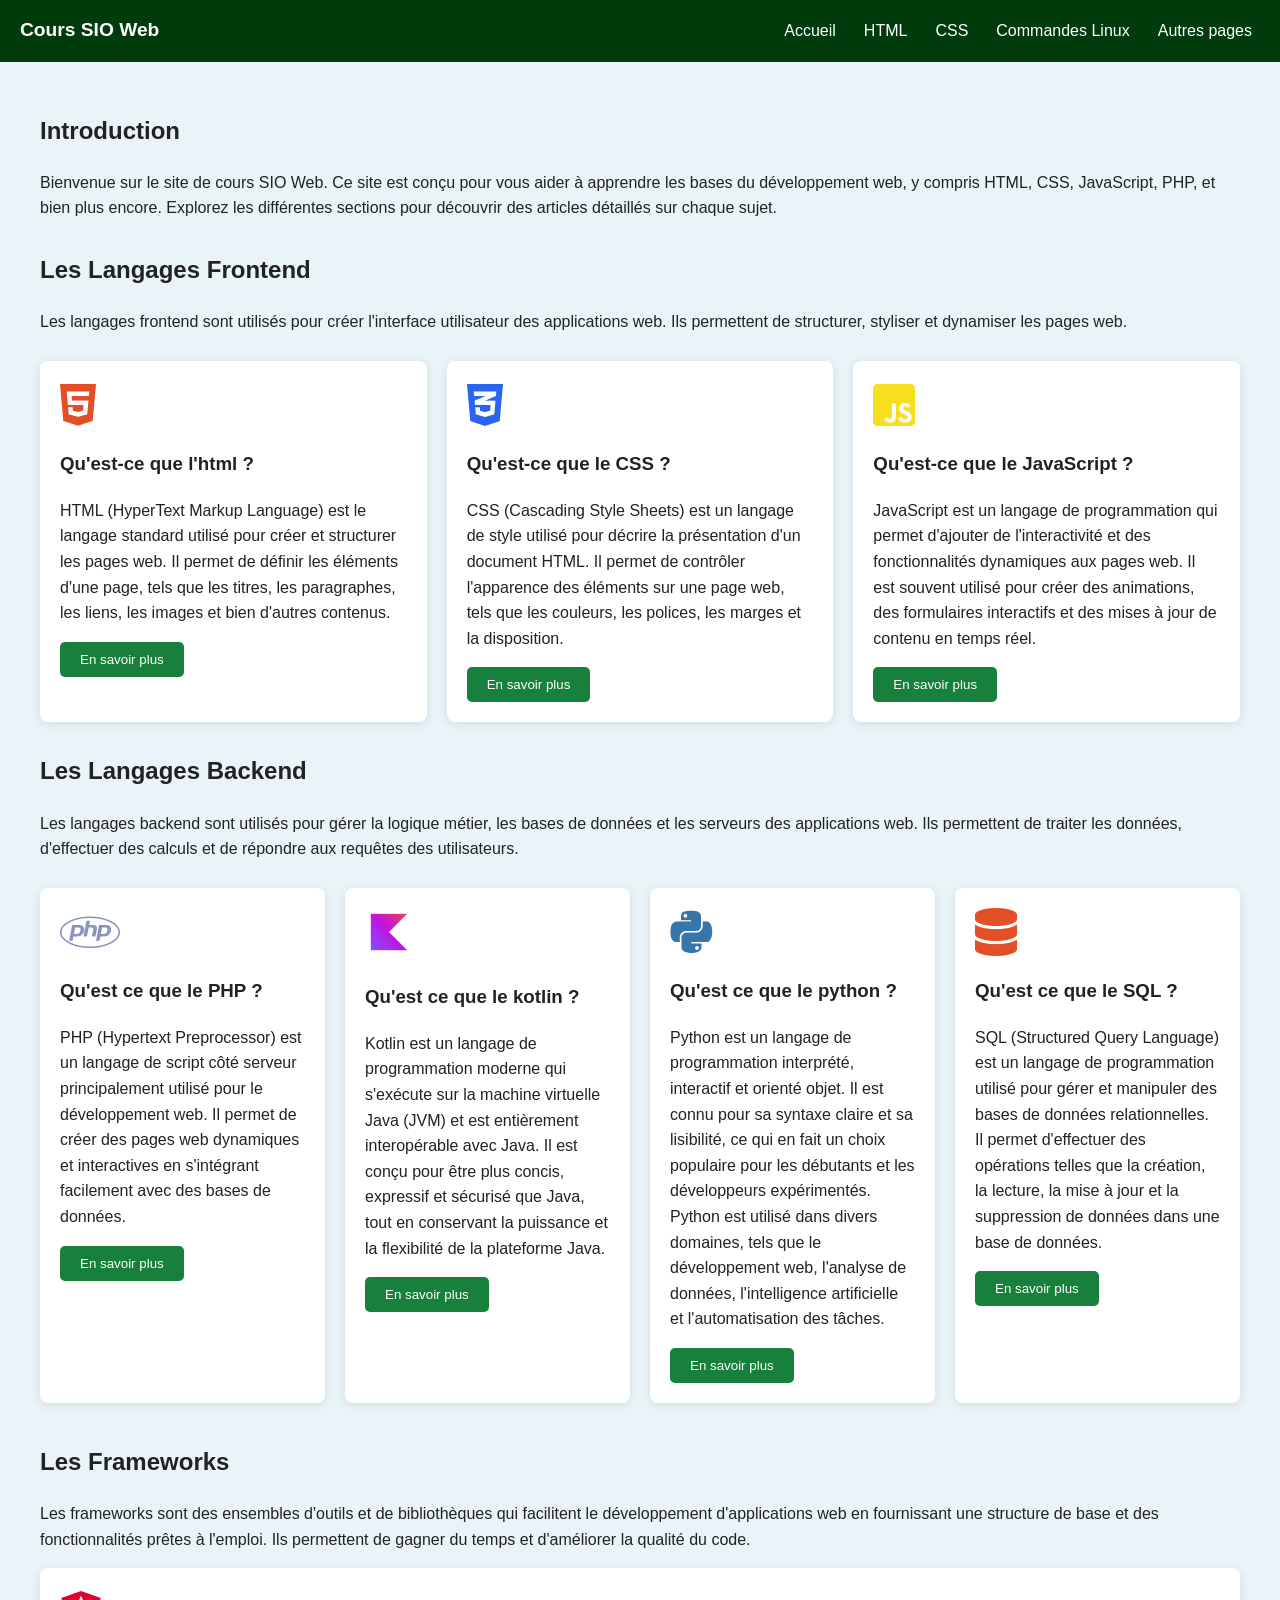
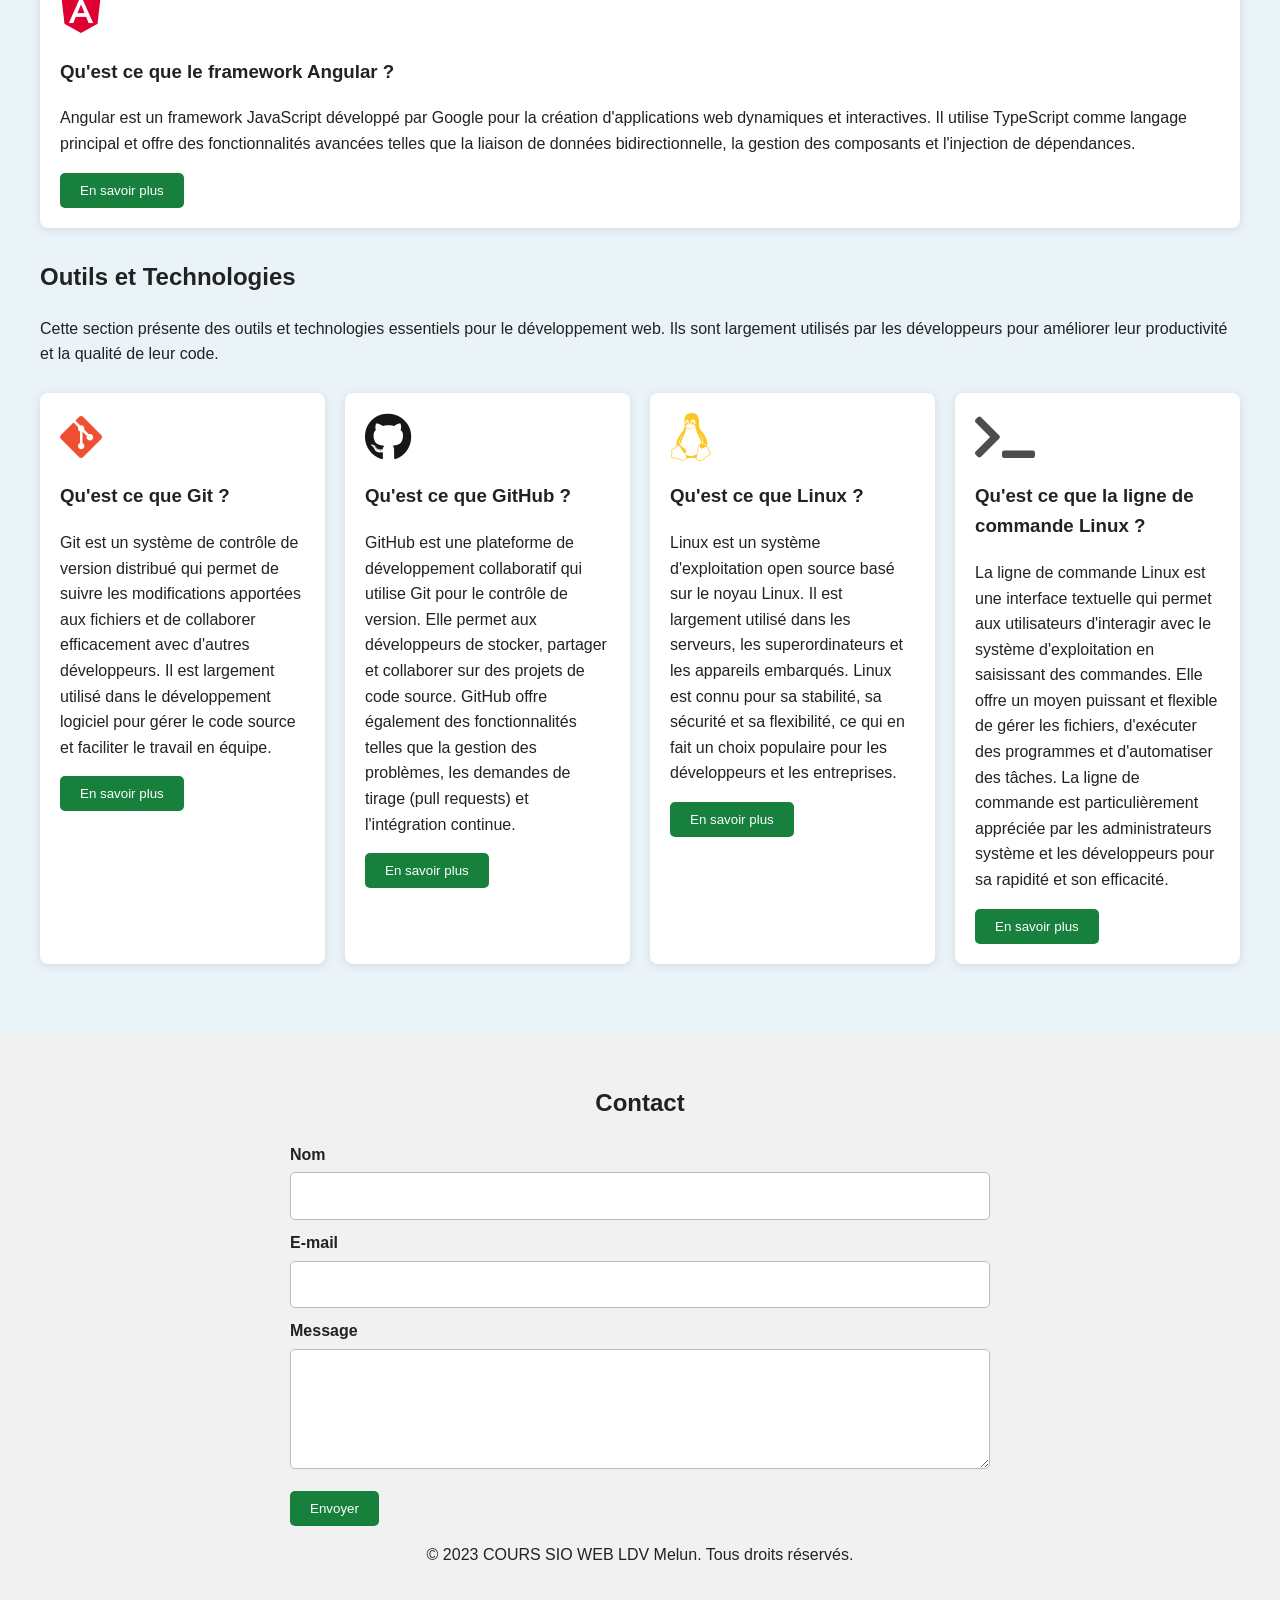
<file: index.html>
<!DOCTYPE html>

<html lang="fr">
  <head>
    <!-- commentaires en html : avec win CTRL + / en linux CTRL+SHIFT+/ (/ à droite de la barre d'espace)-->
    <!--
    le header: 
    Ce composant représente l'en-tête principal de l'application. 
    Il inclut généralement le logo, la navigation principale, et éventuellement des actions utilisateur 
    telles que la connexion ou l'accès au profil. 
    Utilisez ce composant pour afficher les éléments de navigation globaux et renforcer l'identité visuelle de l'application.
-->

    <!--
    <meta charset="UTF-8" /> :
    Définit l'encodage des caractères du document en UTF-8, ce qui permet d'afficher correctement les caractères spéciaux et internationaux.
-->

    <!--
    <meta name="viewport" content="width=device-width, initial-scale=1.0" /> :
    Permet d'assurer que la page s'affiche correctement sur tous les appareils (responsive design) 
    en adaptant la largeur de la page à celle de l'écran de l'utilisateur.
-->
    <meta charset="UTF-8" />
    <meta name="viewport" content="width=device-width, initial-scale=1.0" />
    <link
      rel="shortcut icon"
      href="img/etudiant-diplome-64.png"
      type="image/x-icon"
    />
    <link
      rel="stylesheet"
      href="https://cdnjs.cloudflare.com/ajax/libs/font-awesome/5.15.4/css/all.min.css"
      integrity="sha512-1ycn6IcaQQ40/MKBW2W4Rhis/DbILU74C1vSrLJxCq57o941Ym01SwNsOMqvEBFlcgUa6xLiPY/NS5R+E6ztJQ=="
      crossorigin="anonymous"
      referrerpolicy="no-referrer"
    />
    <!--
       :
      Lien vers la feuille de style CSS externe qui contient les styles pour la mise en page et l'apparence du site.
      Cela permet de séparer le contenu HTML de la présentation visuelle.-->
    <link rel="stylesheet" href="css/Global.css" />
    <title>COURS SIO WEB | Éléments technique du BTS SIO</title>
  </head>
  <body>
    <!--
      Le header (<header>) est la section d'en-tête de la page.
      Il contient généralement le titre principal, le logo, et la navigation principale du site.
      Ici, il accueille le titre "Bienvenue sur le site de cours" et le menu de navigation.
    -->
    <header>
      <!--
        La balise <nav> est utilisée pour définir une section de navigation dans le document.
        Elle contient des liens vers les différentes sections du site.
        Ici, elle inclut un logo, un menu de navigation et un menu burger pour les écrans plus petits.-->
      <nav>
        <!--
          La div avec la classe "logo" représente le logo du site.
          Elle peut contenir une image ou du texte qui sert d'identité visuelle pour le site.
          class :
          En CSS, une classe est un sélecteur qui permet d'appliquer des styles à un ou plusieurs éléments HTML portant une même classe. La classe est définie dans le CSS avec un point (.) suivi du nom de la classe.
          id :
          Un identifiant (id) est un sélecteur unique qui permet de cibler un élément HTML spécifique. Contrairement à une classe, un id doit être unique dans le document et est défini dans le CSS avec un dièse (#) suivi du nom de l'id.
          -->
        <div class="logo">Cours SIO Web</div>
        <div class="menu" id="menu">
          <a href="index.html">Accueil</a>
          <a href="pages/html.html">HTML</a>
          <a href="pages/css.html">CSS</a>
          <a href="pages/linux_command_line.html">Commandes Linux</a>
          <a href="pages/en_construction.html">Autres pages</a>
        </div>

        <!--
          La div avec la classe "burger" représente le menu burger, qui est un élément de navigation compact pour les écrans plus petits.

          arial-label="Menu" :
          Attribut utilisé pour fournir une description accessible du menu burger aux technologies d'assistance, comme les lecteurs d'écran.

          aria-expanded="false" : Indique si le menu burger est actuellement ouvert ou fermé.
          role="button" : Indique que cet élément agit comme un bouton interactif.
          tabindex="0" : Permet à l'élément d'être focalisé par le clavier, rendant le menu accessible aux utilisateurs de claviers.
          Ces attributs améliorent l'accessibilité du menu burger pour les utilisateurs de technologies d'assistance.
          -->
        <div
          class="burger"
          id="burger"
          aria-label="Menu"
          aria-expanded="false"
          role="button"
          tabindex="0"
        >
          <!--
            Les <div> à l'intérieur de la classe "burger" représentent les trois barres du menu burger.
            Elles sont stylisées pour ressembler à un hamburger.-->
          <div></div>
          <div></div>
          <div></div>
        </div>
      </nav>
    </header>

    <!--
      Le main (<main>) est la section principale du contenu de la page.
      Il contient les sections et les informations principales que l'utilisateur doit lire ou interagir avec.
      Ici, il inclut une section d'introduction au site.-->
    <main>
      <section>
        <!--
          La section <section> est utilisée pour regrouper des contenus thématiquement liés.
          Ici, elle contient un titre et un paragraphe d'introduction au site.-->
        <h1>Introduction</h1>
        <p>
          Bienvenue sur le site de cours SIO Web. Ce site est conçu pour vous
          aider à apprendre les bases du développement web, y compris HTML, CSS,
          JavaScript, PHP, et bien plus encore. Explorez les différentes
          sections pour découvrir des articles détaillés sur chaque sujet.
        </p>
      </section>
      <!--
        La section suivante contient des articles sur différents sujets liés au développement web.
        Chaque article présente un sujet spécifique avec un titre, une description et un bouton pour en savoir plus.-->
      <section>
        <h2>Les Langages Frontend</h2>
        <p>
          Les langages frontend sont utilisés pour créer l'interface utilisateur
          des applications web. Ils permettent de structurer, styliser et
          dynamiser les pages web.
          <!-- article sur l'html-->
        </p>
        <!--
          Le cumul des classes dans une balise HTML se réfère à la possibilité d'associer plusieurs classes à un même élément en utilisant l'attribut class. Cela permet d'appliquer plusieurs styles ou comportements à cet élément, en combinant différentes classes CSS. -->
        <div class="d-flex wrap">
          <article>
            <i class="fab fa-html5 htmlColor icon"></i>
            <h3>Qu'est-ce que l'html ?</h3>
            <p>
              HTML (HyperText Markup Language) est le langage standard utilisé
              pour créer et structurer les pages web. Il permet de définir les
              éléments d'une page, tels que les titres, les paragraphes, les
              liens, les images et bien d'autres contenus.
            </p>
            <button><a href="pages/html.html">En savoir plus</a></button>
          </article>
          <!-- article sur le css-->
          <article>
            <i class="fab fa-css3-alt cssColor icon"></i>
            <h3>Qu'est-ce que le CSS ?</h3>
            <p>
              CSS (Cascading Style Sheets) est un langage de style utilisé pour
              décrire la présentation d'un document HTML. Il permet de contrôler
              l'apparence des éléments sur une page web, tels que les couleurs,
              les polices, les marges et la disposition.
            </p>
            <button><a href="pages/css.html">En savoir plus</a></button>
          </article>
          <!-- article sur le javascript-->
          <article>
            <i class="fab fa-js-square jsColor icon"></i>
            <h3>Qu'est-ce que le JavaScript ?</h3>
            <p>
              JavaScript est un langage de programmation qui permet d'ajouter de
              l'interactivité et des fonctionnalités dynamiques aux pages web.
              Il est souvent utilisé pour créer des animations, des formulaires
              interactifs et des mises à jour de contenu en temps réel.
            </p>
            <button><a href="pages/en_construction.html">En savoir plus</a></button>
          </article>
        </div>
        <h2>Les Langages Backend</h2>
        <p>
          Les langages backend sont utilisés pour gérer la logique métier, les
          bases de données et les serveurs des applications web. Ils permettent
          de traiter les données, d'effectuer des calculs et de répondre aux
          requêtes des utilisateurs.
        </p>
        <div class="d-flex wrap">
          <!-- article sur le php-->
          <article>
            <i class="fab fa-php phpColor icon"></i>
            <h3>Qu'est ce que le PHP ?</h3>
            <p>
              PHP (Hypertext Preprocessor) est un langage de script côté serveur
              principalement utilisé pour le développement web. Il permet de
              créer des pages web dynamiques et interactives en s'intégrant
              facilement avec des bases de données.
            </p>
            <button><a href="pages/en_construction.html">En savoir plus</a></button>
          </article>
          <!-- article sur le kotlin-->
          <article>
            <div>
              <img src="img/Kotlin.png" alt="Kotlin Logo" class="kotlinLogo" />
            </div>
            <h3>Qu'est ce que le kotlin ?</h3>
            <p>
              Kotlin est un langage de programmation moderne qui s'exécute sur
              la machine virtuelle Java (JVM) et est entièrement interopérable
              avec Java. Il est conçu pour être plus concis, expressif et
              sécurisé que Java, tout en conservant la puissance et la
              flexibilité de la plateforme Java.
            </p>
            <button><a href="pages/en_construction.html">En savoir plus</a></button>
          </article>
          <!-- article sur le python-->
          <article>
            <i class="fab fa-python pythonColor icon"></i>
            <h3>Qu'est ce que le python ?</h3>
            <p>
              Python est un langage de programmation interprété, interactif et
              orienté objet. Il est connu pour sa syntaxe claire et sa
              lisibilité, ce qui en fait un choix populaire pour les débutants
              et les développeurs expérimentés. Python est utilisé dans divers
              domaines, tels que le développement web, l'analyse de données,
              l'intelligence artificielle et l'automatisation des tâches.
            </p>
            <button><a href="pages/en_construction.html">En savoir plus</a></button>
          </article>
          <!-- article sur le SQL-->
          <article>
            <i class="fas fa-database sqlColor icon"></i>
            <h3>Qu'est ce que le SQL ?</h3>
            <p>
              SQL (Structured Query Language) est un langage de programmation
              utilisé pour gérer et manipuler des bases de données
              relationnelles. Il permet d'effectuer des opérations telles que la
              création, la lecture, la mise à jour et la suppression de données
              dans une base de données.
            </p>
            <button><a href="pages/en_construction.html">En savoir plus</a></button>
          </article>
        </div>
      </section>
      <!--
        La section suivante présente les frameworks, avec un bref aperçu et un lien pour en savoir plus.
      -->
      <section>
        <h2>Les Frameworks</h2>
        <p>
          Les frameworks sont des ensembles d'outils et de bibliothèques qui
          facilitent le développement d'applications web en fournissant une
          structure de base et des fonctionnalités prêtes à l'emploi. Ils
          permettent de gagner du temps et d'améliorer la qualité du code.
        </p>
        <article>
          <i class="fab fa-angular angularColor icon"></i>
          <h3>Qu'est ce que le framework Angular ?</h3>
          <p>
            Angular est un framework JavaScript développé par Google pour la
            création d'applications web dynamiques et interactives. Il utilise
            TypeScript comme langage principal et offre des fonctionnalités
            avancées telles que la liaison de données bidirectionnelle, la
            gestion des composants et l'injection de dépendances.
          </p>
          <button><a href="pages/en_construction.html">En savoir plus</a></button>
        </article>
      </section>
      <!--
        La section suivante présente des outils et technologies essentiels pour le développement web.
        Chaque article fournit une brève description et un lien pour en savoir plus.
      -->
      <section>
        <h2>Outils et Technologies</h2>
        <p>
          Cette section présente des outils et technologies essentiels pour le
          développement web. Ils sont largement utilisés par les développeurs
          pour améliorer leur productivité et la qualité de leur code.
        </p>
        <div class="d-flex wrap">
          <!-- article sur Git-->
          <article>
            <i class="fab fa-git-alt gitColor icon"></i>
            <h3>Qu'est ce que Git ?</h3>
            <p>
              Git est un système de contrôle de version distribué qui permet de
              suivre les modifications apportées aux fichiers et de collaborer
              efficacement avec d'autres développeurs. Il est largement utilisé
              dans le développement logiciel pour gérer le code source et
              faciliter le travail en équipe.
            </p>
            <button><a href="pages/en_construction.html">En savoir plus</a></button>
          </article>
          <!-- article sur GitHub-->
          <article>
            <i class="fab fa-github githubColor icon"></i>
            <h3>Qu'est ce que GitHub ?</h3>
            <p>
              GitHub est une plateforme de développement collaboratif qui
              utilise Git pour le contrôle de version. Elle permet aux
              développeurs de stocker, partager et collaborer sur des projets de
              code source. GitHub offre également des fonctionnalités telles que
              la gestion des problèmes, les demandes de tirage (pull requests)
              et l'intégration continue.
            </p>
            <button><a href="pages/en_construction.html">En savoir plus</a></button>
          </article>

          <!-- article sur linux-->
          <article>
            <i class="fab fa-linux linuxColor icon"></i>
            <h3>Qu'est ce que Linux ?</h3>
            <p>
              Linux est un système d'exploitation open source basé sur le noyau
              Linux. Il est largement utilisé dans les serveurs, les
              superordinateurs et les appareils embarqués. Linux est connu pour
              sa stabilité, sa sécurité et sa flexibilité, ce qui en fait un
              choix populaire pour les développeurs et les entreprises.
            </p>
            <button><a href="pages/en_construction.html">En savoir plus</a></button>
          </article>
          <!-- article sur ligne de commande linux-->
          <article>
            <i class="fas fa-terminal terminalColor icon"></i>
            <h3>Qu'est ce que la ligne de commande Linux ?</h3>
            <p>
              La ligne de commande Linux est une interface textuelle qui permet
              aux utilisateurs d'interagir avec le système d'exploitation en
              saisissant des commandes. Elle offre un moyen puissant et flexible
              de gérer les fichiers, d'exécuter des programmes et d'automatiser
              des tâches. La ligne de commande est particulièrement appréciée
              par les administrateurs système et les développeurs pour sa
              rapidité et son efficacité.
            </p>
            <button>
              <a href="pages/linux_command_line.html">En savoir plus</a>
            </button>
          </article>
        </div>
      </section>
    </main>
    <!--
      Le footer (<footer>) est la section de pied de page de la page.
      Il contient généralement des informations supplémentaires comme les droits d'auteur, les liens vers les politiques de confidentialité, etc.
      Ici, il affiche un message de droits d'auteur.
    -->
    <footer>
      <h2>Contact</h2>
      <form class="contact-form" action="#" method="post">
        <!-- Champ texte obligatoire pour le nom. -->
        <label for="username">Nom</label><input type="text" id="username" name="username" required />
        <!-- Champ email obligatoire : le navigateur vérifie le format. -->
        <label for="email">E-mail</label><input type="email" id="email" name="email" required />
        <!-- Zone obligatoire pour le message. -->
        <label for="message">Message</label><textarea id="message" name="message" required></textarea>
        <!-- Soumet le formulaire. -->
        <button type="submit">Envoyer</button>
      </form>
      <p>&copy; 2023 COURS SIO WEB LDV Melun. Tous droits réservés.</p>
    </footer>
    <!-- script en bas de page aprés le footer-->
    
  <script src="js/main.js"></script>
  </body>
</html>
</file>
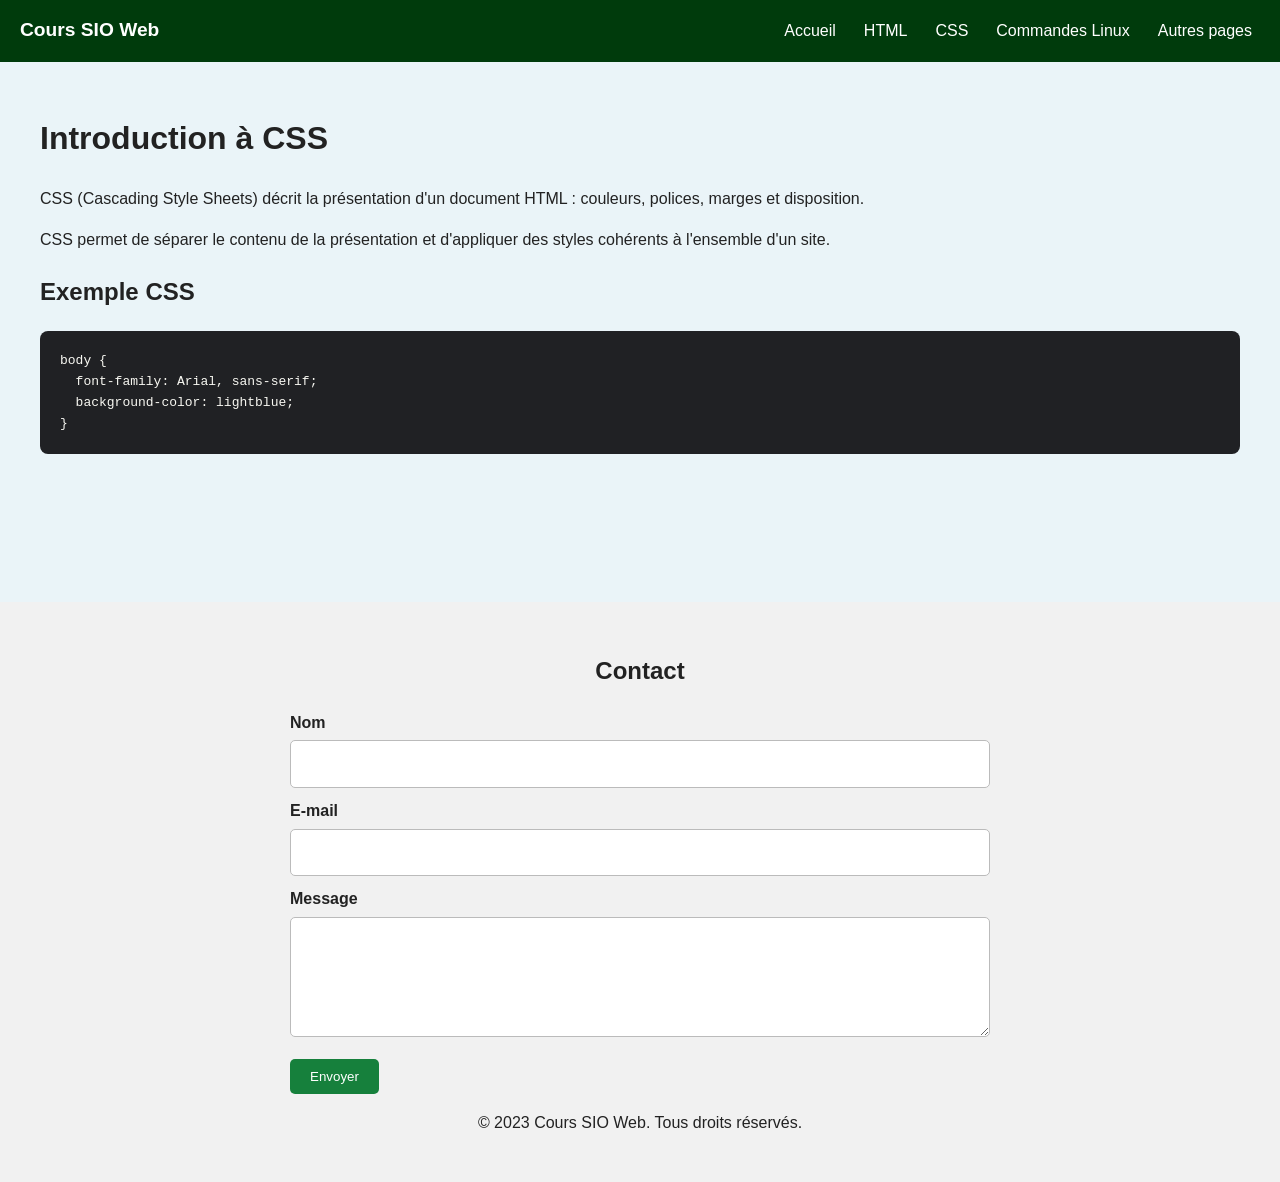
<file: pages/css.html>
<!DOCTYPE html>
<html lang="fr">
<head><meta charset="UTF-8"><meta name="viewport" content="width=device-width, initial-scale=1.0"><link rel="stylesheet" href="../css/Global.css"><title>COURS SIO WEB | CSS</title></head>
<body>
<header>
  <nav>
    <div class="logo">Cours SIO Web</div>
    <div class="menu" id="menu">
      <a href="../index.html">Accueil</a>
      <a href="html.html">HTML</a>
      <a href="css.html">CSS</a>
      <a href="linux_command_line.html">Commandes Linux</a>
      <a href="en_construction.html">Autres pages</a>
    </div>
    <div class="burger" id="burger" aria-label="Menu" aria-expanded="false" role="button" tabindex="0"><div></div><div></div><div></div></div>
  </nav>
</header>
<main><h1>Introduction à CSS</h1><p>CSS (Cascading Style Sheets) décrit la présentation d'un document HTML : couleurs, polices, marges et disposition.</p><p>CSS permet de séparer le contenu de la présentation et d'appliquer des styles cohérents à l'ensemble d'un site.</p><section><h2>Exemple CSS</h2><pre><code>body {
  font-family: Arial, sans-serif;
  background-color: lightblue;
}</code></pre></section></main>
<footer>
  <h2>Contact</h2>
  <form class="contact-form" action="#" method="post">
    <!-- Champ pour saisir le nom : type text crée une zone de texte ; name identifie la donnée ; required rend le champ obligatoire. -->
    <label for="username">Nom</label>
    <input type="text" id="username" name="username" required />

    <!-- Champ pour saisir l'adresse e-mail : type email vérifie le format de l'adresse ; name identifie la donnée ; required rend le champ obligatoire. -->
    <label for="email">E-mail</label>
    <input type="email" id="email" name="email" required />

    <!-- Zone de texte pour le message : name identifie la donnée envoyée. -->
    <label for="message">Message</label>
    <textarea id="message" name="message" required></textarea>

    <!-- Bouton d'envoi : type submit demande au navigateur de soumettre le formulaire. -->
    <button type="submit">Envoyer</button>
  </form>
  <p>&copy; 2023 Cours SIO Web. Tous droits réservés.</p>
</footer>
<script src="../js/main.js"></script>
</body></html>
</file>
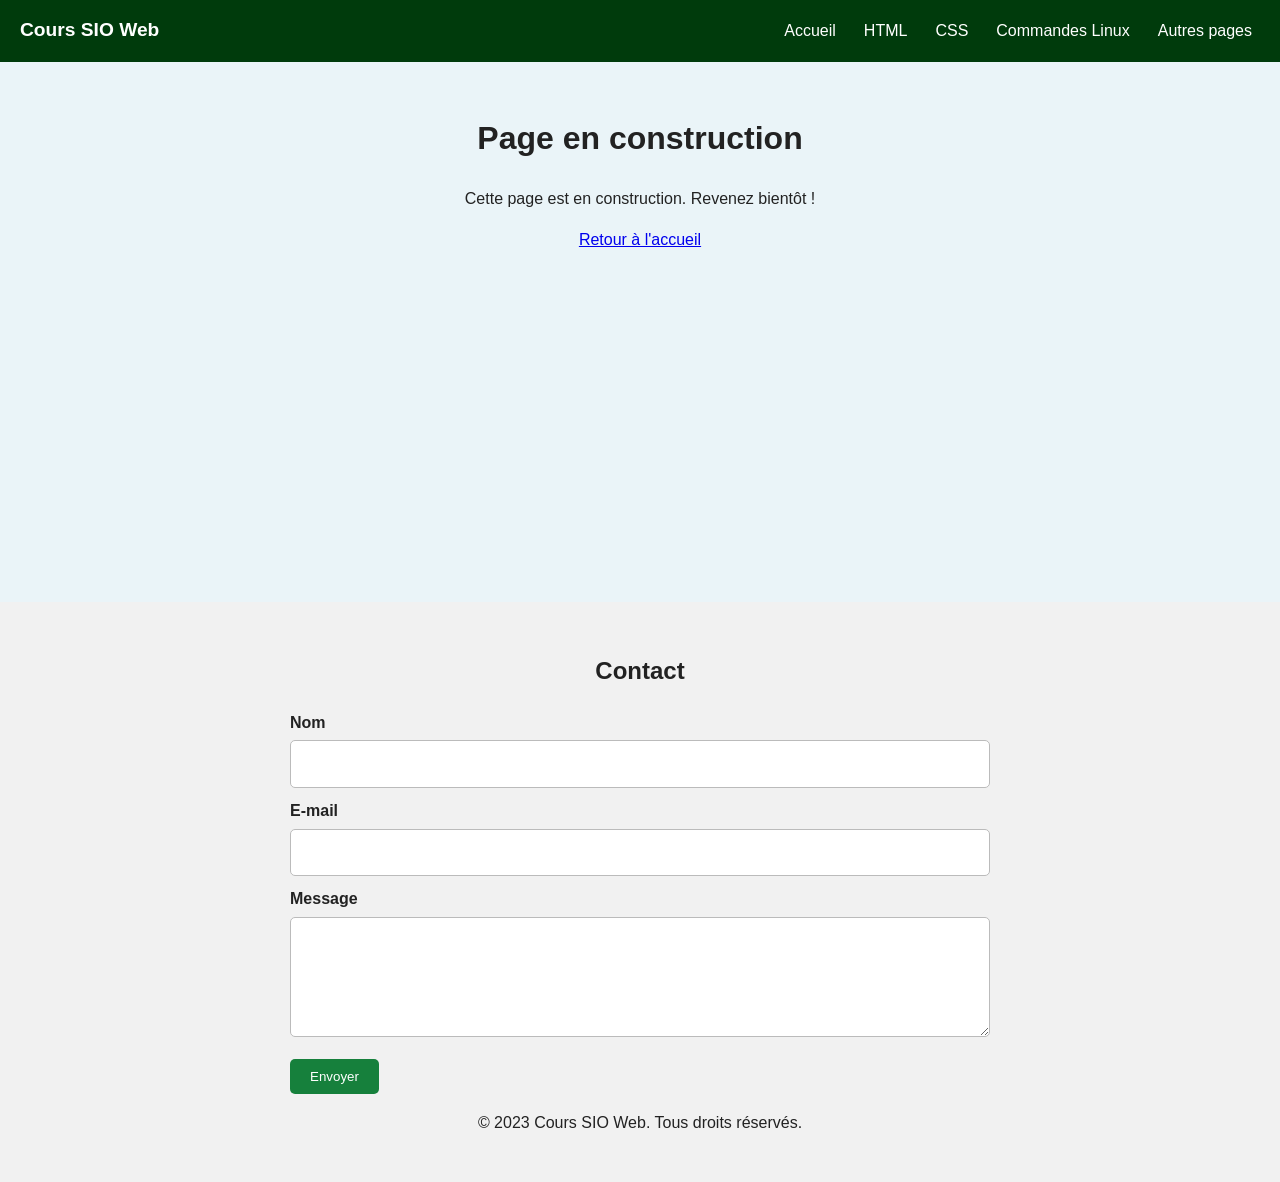
<file: pages/en_construction.html>
<!DOCTYPE html>
<html lang="fr"><head><meta charset="UTF-8"><meta name="viewport" content="width=device-width, initial-scale=1.0"><link rel="stylesheet" href="../css/Global.css"><title>Page en construction</title></head><body><header>
  <nav>
    <div class="logo">Cours SIO Web</div>
    <div class="menu" id="menu">
      <a href="../index.html">Accueil</a>
      <a href="html.html">HTML</a>
      <a href="css.html">CSS</a>
      <a href="linux_command_line.html">Commandes Linux</a>
      <a href="en_construction.html">Autres pages</a>
    </div>
    <div class="burger" id="burger" aria-label="Menu" aria-expanded="false" role="button" tabindex="0"><div></div><div></div><div></div></div>
  </nav>
</header><main style="text-align:center"><h1>Page en construction</h1><p>Cette page est en construction. Revenez bientôt !</p><p><a href="../index.html">Retour à l'accueil</a></p></main><footer>
  <h2>Contact</h2>
  <form class="contact-form" action="#" method="post">
    <!-- Champ pour saisir le nom : type text crée une zone de texte ; name identifie la donnée ; required rend le champ obligatoire. -->
    <label for="username">Nom</label>
    <input type="text" id="username" name="username" required />

    <!-- Champ pour saisir l'adresse e-mail : type email vérifie le format de l'adresse ; name identifie la donnée ; required rend le champ obligatoire. -->
    <label for="email">E-mail</label>
    <input type="email" id="email" name="email" required />

    <!-- Zone de texte pour le message : name identifie la donnée envoyée. -->
    <label for="message">Message</label>
    <textarea id="message" name="message" required></textarea>

    <!-- Bouton d'envoi : type submit demande au navigateur de soumettre le formulaire. -->
    <button type="submit">Envoyer</button>
  </form>
  <p>&copy; 2023 Cours SIO Web. Tous droits réservés.</p>
</footer>
<script src="../js/main.js"></script>
</body></html>
</file>
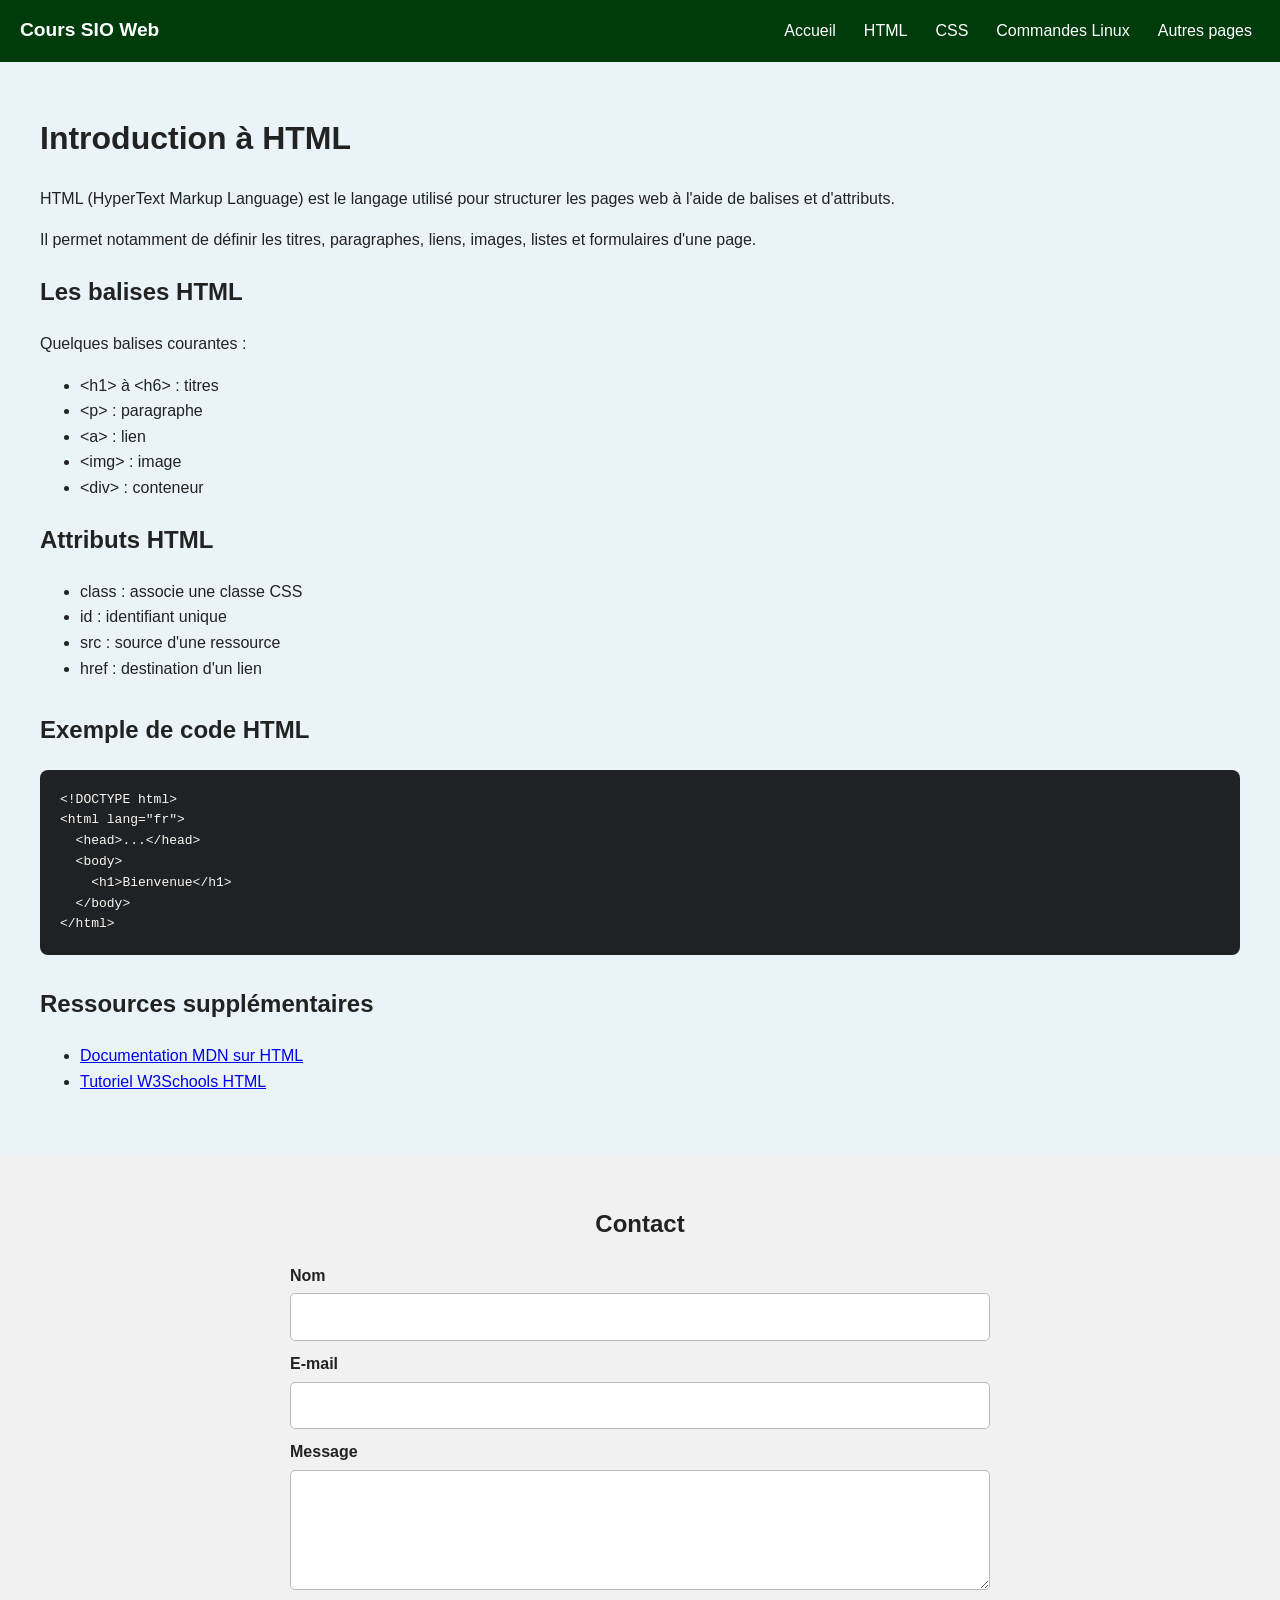
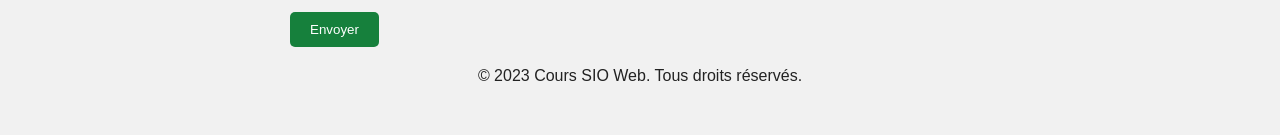
<file: pages/html.html>
<!DOCTYPE html>
<html lang="fr">
<head><meta charset="UTF-8"><meta name="viewport" content="width=device-width, initial-scale=1.0"><link rel="stylesheet" href="../css/Global.css"><title>COURS SIO WEB | HTML</title></head>
<body>
<header>
  <nav>
    <div class="logo">Cours SIO Web</div>
    <div class="menu" id="menu">
      <a href="../index.html">Accueil</a>
      <a href="html.html">HTML</a>
      <a href="css.html">CSS</a>
      <a href="linux_command_line.html">Commandes Linux</a>
      <a href="en_construction.html">Autres pages</a>
    </div>
    <div class="burger" id="burger" aria-label="Menu" aria-expanded="false" role="button" tabindex="0"><div></div><div></div><div></div></div>
  </nav>
</header>
<main>
<h1>Introduction à HTML</h1>
<p>HTML (HyperText Markup Language) est le langage utilisé pour structurer les pages web à l'aide de balises et d'attributs.</p>
<p>Il permet notamment de définir les titres, paragraphes, liens, images, listes et formulaires d'une page.</p>
<section><h2>Les balises HTML</h2><p>Quelques balises courantes :</p><ul><li>&lt;h1&gt; à &lt;h6&gt; : titres</li><li>&lt;p&gt; : paragraphe</li><li>&lt;a&gt; : lien</li><li>&lt;img&gt; : image</li><li>&lt;div&gt; : conteneur</li></ul><h2>Attributs HTML</h2><ul><li>class : associe une classe CSS</li><li>id : identifiant unique</li><li>src : source d'une ressource</li><li>href : destination d'un lien</li></ul></section>
<section><h2>Exemple de code HTML</h2><pre><code>&lt;!DOCTYPE html&gt;
&lt;html lang="fr"&gt;
  &lt;head&gt;...&lt;/head&gt;
  &lt;body&gt;
    &lt;h1&gt;Bienvenue&lt;/h1&gt;
  &lt;/body&gt;
&lt;/html&gt;</code></pre></section>
<section><h2>Ressources supplémentaires</h2><ul><li><a href="https://developer.mozilla.org/fr/docs/Web/HTML">Documentation MDN sur HTML</a></li><li><a href="https://www.w3schools.com/html/">Tutoriel W3Schools HTML</a></li></ul></section>
</main>
<footer>
  <h2>Contact</h2>
  <form class="contact-form" action="#" method="post">
    <!-- Champ pour saisir le nom : type text crée une zone de texte ; name identifie la donnée ; required rend le champ obligatoire. -->
    <label for="username">Nom</label>
    <input type="text" id="username" name="username" required />

    <!-- Champ pour saisir l'adresse e-mail : type email vérifie le format de l'adresse ; name identifie la donnée ; required rend le champ obligatoire. -->
    <label for="email">E-mail</label>
    <input type="email" id="email" name="email" required />

    <!-- Zone de texte pour le message : name identifie la donnée envoyée. -->
    <label for="message">Message</label>
    <textarea id="message" name="message" required></textarea>

    <!-- Bouton d'envoi : type submit demande au navigateur de soumettre le formulaire. -->
    <button type="submit">Envoyer</button>
  </form>
  <p>&copy; 2023 Cours SIO Web. Tous droits réservés.</p>
</footer>
<script src="../js/main.js"></script>
</body></html>
</file>
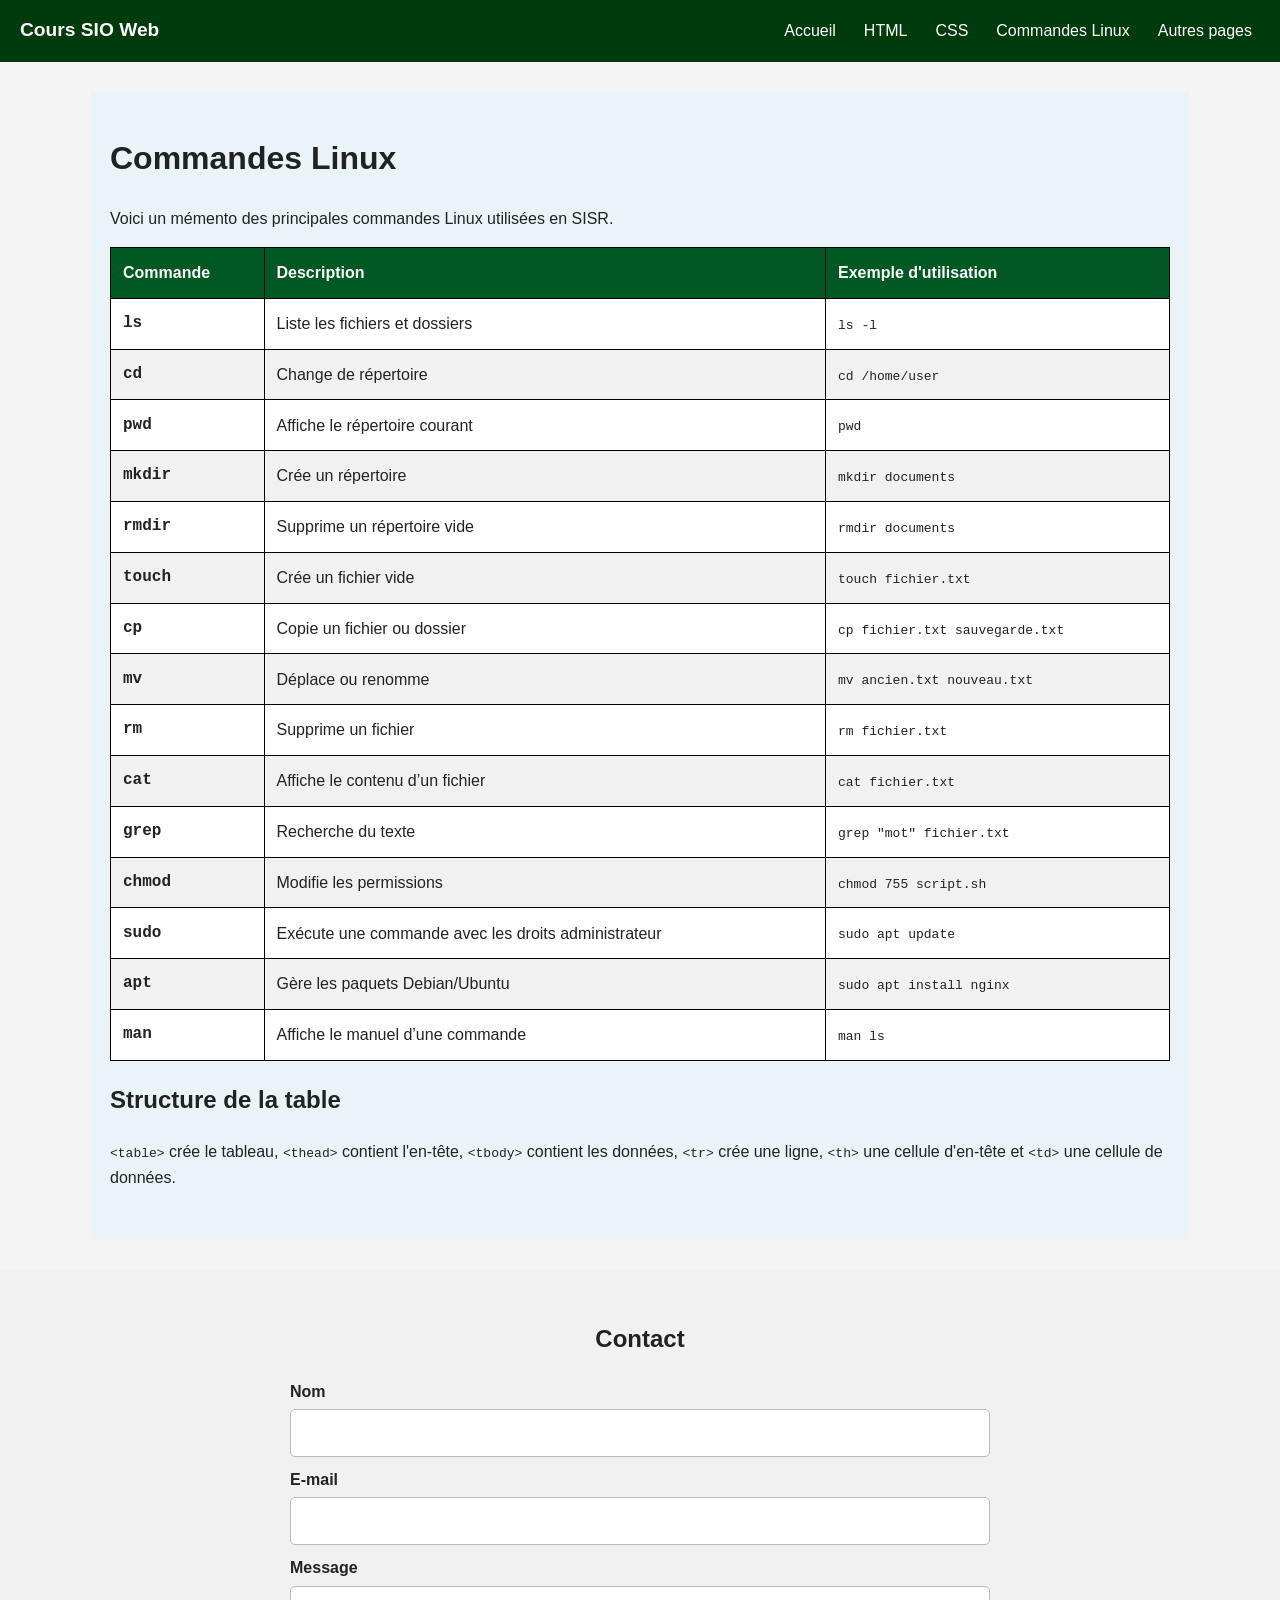
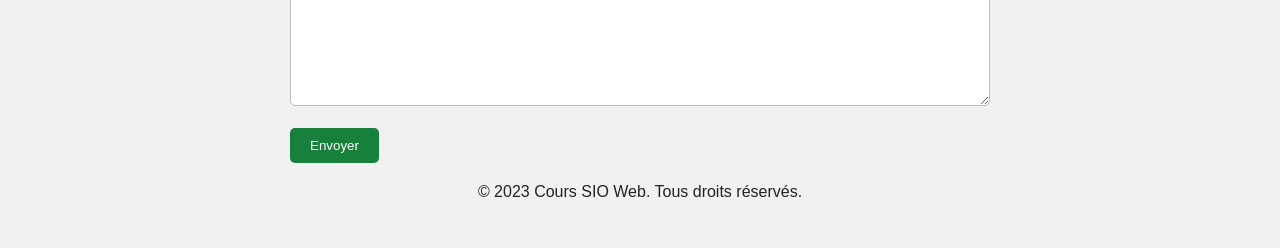
<file: pages/linux_command_line.html>
<!DOCTYPE html>
<html lang="fr"><head><meta charset="UTF-8"><meta name="viewport" content="width=device-width, initial-scale=1.0"><link rel="stylesheet" href="../css/Global.css"><link rel="stylesheet" href="../css/linux_command_line.css"><title>Commandes Linux</title></head><body>
<header>
  <nav>
    <div class="logo">Cours SIO Web</div>
    <div class="menu" id="menu">
      <a href="../index.html">Accueil</a>
      <a href="html.html">HTML</a>
      <a href="css.html">CSS</a>
      <a href="linux_command_line.html">Commandes Linux</a>
      <a href="en_construction.html">Autres pages</a>
    </div>
    <div class="burger" id="burger" aria-label="Menu" aria-expanded="false" role="button" tabindex="0"><div></div><div></div><div></div></div>
  </nav>
</header><main class="linux-page"><h1>Commandes Linux</h1><p>Voici un mémento des principales commandes Linux utilisées en SISR.</p><table class="linux-table"><thead><tr><th>Commande</th><th>Description</th><th>Exemple d'utilisation</th></tr></thead><tbody><tr><td class="command">ls</td><td>Liste les fichiers et dossiers</td><td><code>ls -l</code></td></tr><tr><td class="command">cd</td><td>Change de répertoire</td><td><code>cd /home/user</code></td></tr><tr><td class="command">pwd</td><td>Affiche le répertoire courant</td><td><code>pwd</code></td></tr><tr><td class="command">mkdir</td><td>Crée un répertoire</td><td><code>mkdir documents</code></td></tr><tr><td class="command">rmdir</td><td>Supprime un répertoire vide</td><td><code>rmdir documents</code></td></tr><tr><td class="command">touch</td><td>Crée un fichier vide</td><td><code>touch fichier.txt</code></td></tr><tr><td class="command">cp</td><td>Copie un fichier ou dossier</td><td><code>cp fichier.txt sauvegarde.txt</code></td></tr><tr><td class="command">mv</td><td>Déplace ou renomme</td><td><code>mv ancien.txt nouveau.txt</code></td></tr><tr><td class="command">rm</td><td>Supprime un fichier</td><td><code>rm fichier.txt</code></td></tr><tr><td class="command">cat</td><td>Affiche le contenu d’un fichier</td><td><code>cat fichier.txt</code></td></tr><tr><td class="command">grep</td><td>Recherche du texte</td><td><code>grep "mot" fichier.txt</code></td></tr><tr><td class="command">chmod</td><td>Modifie les permissions</td><td><code>chmod 755 script.sh</code></td></tr><tr><td class="command">sudo</td><td>Exécute une commande avec les droits administrateur</td><td><code>sudo apt update</code></td></tr><tr><td class="command">apt</td><td>Gère les paquets Debian/Ubuntu</td><td><code>sudo apt install nginx</code></td></tr><tr><td class="command">man</td><td>Affiche le manuel d’une commande</td><td><code>man ls</code></td></tr></tbody></table><section><h2>Structure de la table</h2><p><code>&lt;table&gt;</code> crée le tableau, <code>&lt;thead&gt;</code> contient l'en-tête, <code>&lt;tbody&gt;</code> contient les données, <code>&lt;tr&gt;</code> crée une ligne, <code>&lt;th&gt;</code> une cellule d'en-tête et <code>&lt;td&gt;</code> une cellule de données.</p></section></main>
<footer>
  <h2>Contact</h2>
  <form class="contact-form" action="#" method="post">
    <!-- Champ pour saisir le nom : type text crée une zone de texte ; name identifie la donnée ; required rend le champ obligatoire. -->
    <label for="username">Nom</label>
    <input type="text" id="username" name="username" required />

    <!-- Champ pour saisir l'adresse e-mail : type email vérifie le format de l'adresse ; name identifie la donnée ; required rend le champ obligatoire. -->
    <label for="email">E-mail</label>
    <input type="email" id="email" name="email" required />

    <!-- Zone de texte pour le message : name identifie la donnée envoyée. -->
    <label for="message">Message</label>
    <textarea id="message" name="message" required></textarea>

    <!-- Bouton d'envoi : type submit demande au navigateur de soumettre le formulaire. -->
    <button type="submit">Envoyer</button>
  </form>
  <p>&copy; 2023 Cours SIO Web. Tous droits réservés.</p>
</footer>
<script src="../js/main.js"></script>
</body></html>
</file>
<file: css/Global.css>
* {
  box-sizing: border-box;
}

html {
  scroll-behavior: smooth;
}

body {
  margin: 0;
  font-family: Arial, sans-serif;
  background-color: #eaf4f8;
  color: #222;
  line-height: 1.6;
}

header {
  background-color: #003b0c;
  color: #fff;
}

nav {
  max-width: 1400px;
  margin: 0 auto;
  display: flex;
  justify-content: space-between;
  align-items: center;
  gap: 20px;
  padding: 12px 20px;
}

.logo {
  color: #fff;
  font-size: 1.2rem;
  font-weight: bold;
  white-space: nowrap;
}

.menu {
  display: flex;
  flex-wrap: wrap;
  gap: 12px;
  align-items: center;
}

.menu a {
  color: #fff;
  text-decoration: none;
  padding: 6px 8px;
  border-radius: 4px;
}

.menu a:hover,
.menu a:focus {
  background: rgba(255, 255, 255, 0.15);
  text-decoration: underline;
}

.burger {
  display: none;
  flex-direction: column;
  cursor: pointer;
}

.burger div {
  width: 25px;
  height: 3px;
  background-color: #fff;
  margin: 4px 0;
}

main {
  padding: 30px 20px;
  background-color: #eaf4f8;
  min-height: 60vh;
}

main > h1,
main > p,
main > section {
  max-width: 1200px;
  margin-left: auto;
  margin-right: auto;
}

section {
  margin-bottom: 30px;
}

article {
  flex: 1 1 280px;
  padding: 20px;
  background-color: #fff;
  border-radius: 8px;
  box-shadow: 0 2px 10px rgba(0, 0, 0, 0.1);
  margin: 10px 0;
  transform: translateX(-30px);
  opacity: 0;
  transition: transform 0.6s ease, opacity 0.6s ease;
}

article.fade-in {
  transform: translateX(0);
  opacity: 1;
}

.d-flex {
  display: flex;
  justify-content: space-between;
  align-items: stretch;
  gap: 20px;
}

.wrap {
  flex-wrap: wrap;
}

button {
  background-color: #16803c;
  color: white;
  border: none;
  padding: 10px 20px;
  border-radius: 5px;
  cursor: pointer;
}

button:hover {
  background-color: #0f642e;
}

button a {
  color: white;
  text-decoration: none;
}

.icon {
  font-size: 3rem;
}

.kotlinLogo {
  width: 3rem;
  height: auto;
}

.htmlColor { color: #e44d26; }
.cssColor { color: #2965f1; }
.jsColor { color: #f7df1e; }
.phpColor { color: #8993be; }
.pythonColor { color: #3776ab; }
.gitColor { color: #f05032; }
.githubColor { color: #181717; }
.sqlColor { color: #e34f26; }
.linuxColor { color: #fcc624; }
.terminalColor { color: #4d4d4d; }
.angularColor { color: #dd0031; }

pre {
  max-width: 1200px;
  margin: 20px auto;
  padding: 20px;
  overflow-x: auto;
  background: #202124;
  color: #f8f8f2;
  border-radius: 8px;
}

footer {
  text-align: center;
  padding: 30px 20px;
  background-color: #f1f1f1;
}

.contact-form {
  max-width: 700px;
  margin: 0 auto;
  text-align: left;
}

.contact-form label {
  display: block;
  margin-top: 10px;
  font-weight: bold;
}

.contact-form input,
.contact-form textarea {
  width: 100%;
  padding: 10px;
  margin-top: 5px;
  border: 1px solid #bbb;
  border-radius: 5px;
  font: inherit;
}

.contact-form textarea {
  min-height: 120px;
  resize: vertical;
}

.contact-form button {
  margin-top: 15px;
}

@media (max-width: 1000px) {
  .menu {
    display: none;
    flex-direction: column;
    align-items: stretch;
    background-color: #003b0c;
    position: absolute;
    top: 60px;
    right: 20px;
    width: 260px;
    padding: 10px;
    z-index: 10;
    border-radius: 6px;
  }

  .menu.show {
    display: flex;
  }

  .burger {
    display: flex;
  }

  .d-flex {
    flex-direction: column;
  }
}
</file>
<file: css/linux_command_line.css>
body { font-family: Arial, sans-serif; background: #f4f4f4; color: #222; margin: 0; }
.linux-page { max-width: 1100px; margin: 30px auto; padding: 20px; }
.linux-table { width: 100%; border-collapse: collapse; background: white; }
.linux-table th, .linux-table td { border: 1px solid #000000; padding: 12px; text-align: left; }
.linux-table th { background: #005922; color: white; }
.linux-table tr:nth-child(even) { background: #f1f1f1; }
.command { font-family: Consolas, monospace; font-weight: bold; }
</file>
